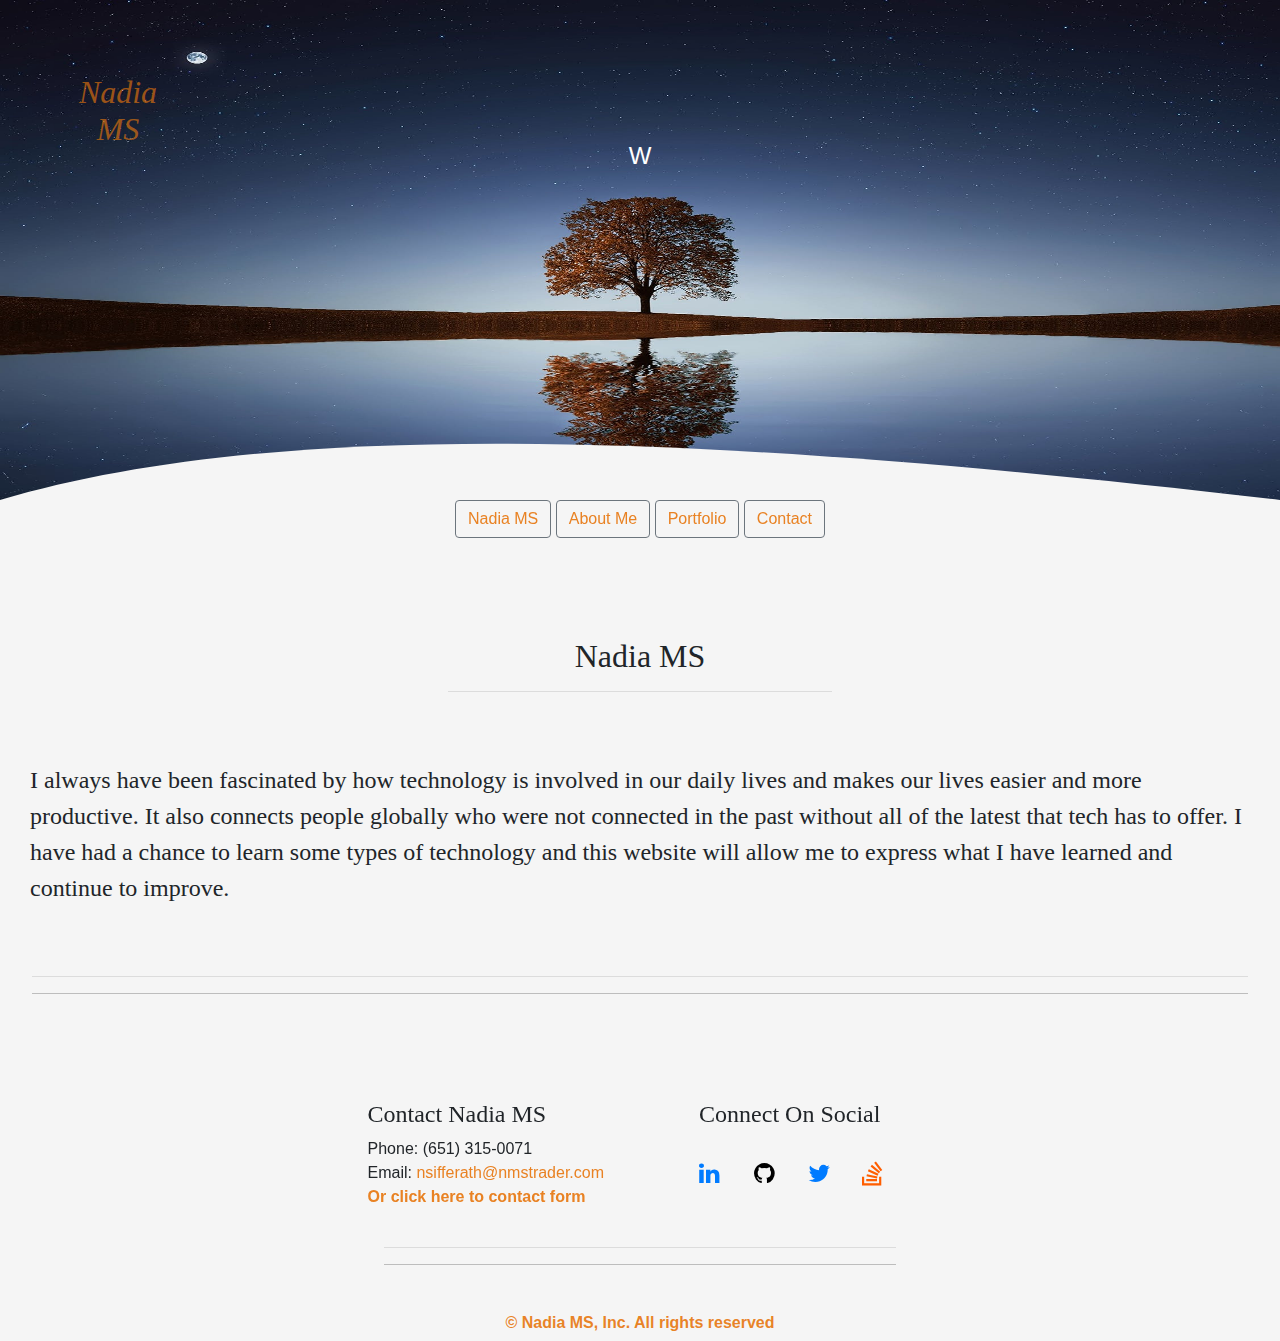
<file: index.html>
<!DOCTYPE html>
<html lang="en-US">
    <head>
        <meta charset="UTF-8">        
        <meta name="viewport" content="width=device-width, initial-scale=1.0">
        <meta http-equiv="X-UA-Compatible" content="ie=edge">
        <title>PortFolio</title>        
        <link rel="stylesheet" href="https://stackpath.bootstrapcdn.com/bootstrap/4.4.1/css/bootstrap.min.css" integrity="sha384-Vkoo8x4CGsO3+Hhxv8T/Q5PaXtkKtu6ug5TOeNV6gBiFeWPGFN9MuhOf23Q9Ifjh" crossorigin="anonymous">
        <link rel="stylesheet" href="https://cdnjs.cloudflare.com/ajax/libs/font-awesome/4.7.0/css/font-awesome.min.css">
        <link rel="stylesheet" href="main.css">    
    </head>
    <body>       
        <div class="section-one">
            <div class="logo">
               <h6 style="font-family: Gruppo;">Nadia MS</h6>  
            </div>                 
        <div class="container">
            <h4>
                <span class="txt-type"  data-wait="300" data-words='["Welcome To My WebSite  ..."]'></span>
            </h4>
            <h5></h5>
            <h5></h5>
        </div>
            <svg
            class="curve"
            xmlns="http://www.w3.org/2000/svg"
            version="1.1"
            width="100%"
            height="100"
            viewBox="0 0 100 100"
            preserveAspectRatio="none"
            >
            <path d="M0 100 C 20 0 50 0 100 100 Z"></path>
            </svg>
        </div>
        <div class="mid-wrapp">
            <a button href="index.html"  type="button" class="btn btn-outline-secondary" style="color: rgba(231, 120, 17, 0.925);">Nadia MS</a></button>
            <a button href="./Aboutme/index.html" type="button" class="btn btn-outline-secondary" style="color: rgba(231, 120, 17, 0.925);">About Me</a></button>
            <a button href="./Portfolio/index.html"  type="button" class="btn btn-outline-secondary" style="color: rgba(231, 120, 17, 0.925);">Portfolio</a></button>
            <a button href="./Contact/index.html" type="button" class="btn btn-outline-secondary" style="color: rgba(231, 120, 17, 0.925);">Contact</a></button>
        </div>   
        <br>    
        <br>
        <br>  
        <!--paragraph-->
        <h2 style="font-family: Gruppo;" class="text-center">Nadia MS</h2>
        <hr size="3px" style="width: 30%" style="color: black">
        <br>
        <p style="font-family: Gruppo;">I always have been fascinated by how technology is involved in our daily lives and makes our lives easier and more productive.  It also connects people globally who were not connected in the past without all of the latest that tech has to offer.  I have had a chance to learn some types of technology and this website will allow me to express what I have learned and continue to improve.</p>        
        <br>     
        <hr style="width: 95%;"> 
        <hr color="lightgrey" style="width: 95%;">  
        <div class="columns-social is-desktop">
            <div class="column1">
                <h4 style="font-family: Gruppo;" style="color: black">Contact Nadia MS</h4>                    
                    <address>                      
                        Phone: (651) 315-0071<br>
                        Email: <a href="mailto:nsifferath@nmstrader.com" style="color: rgba(231, 120, 17, 0.925);" traget="_blank">nsifferath@nmstrader.com</a><br>  
                        <strong><a href="./Contact/index.html" style="color: rgba(231, 120, 17, 0.925);" target="_blank">Or click here to contact form</a>                      
                    </address>
            </div>
            <div class="column is-mobile">
                <h4 style="font-family: Gruppo;" style=" color: black">Connect On Social</h4> 
                <br>                                          
                <a href="https://www.linkedin.com/in/nadia-ms-85b0341a0/" target="_blank" class="fa fa-linkedin" style="width: 50px; font-size: x-large;">
                </a>                                      
                <a href="https://github.com/Nadia5125" target="_blank" class="fa fa-github" style="width: 50px; font-size: x-large; color: black;">                                                 
                </a>
                <a href="https://twitter.com/NadiaMS18" target="_blank" class="fa fa-twitter" style="width: 50px; font-size: x-large;">                   
                </a> 
                <a href="https://stackoverflow.com/users/11979371/nadia-ms?tab=profile" target="_blank" class="fa fa-stack-overflow" style="width: 50px; font-size: x-large; color: rgb(255, 94, 0);">
                </a>   
            </div>
        </div>      
        <br>
        <br>
        <br>
        <br>
        <hr style="width: 40%;"> 
        <hr color="lightgrey" style="width:40%;">   
        <footer class="footer">
            <div class="content has-text-centered">                
                <p style="font-size: medium; margin-bottom: 30px;">
                &#169 Nadia MS, Inc. All rights reserved       
                </p>
            </div>
        </footer>    
        <script src="https://ajax.googleapis.com/ajax/libs/jquery/3.4.1/jquery.min.js" crossorigin="anonymous"></script>
        <script src="main.js"></script>        
    </body>
</html>
</file>
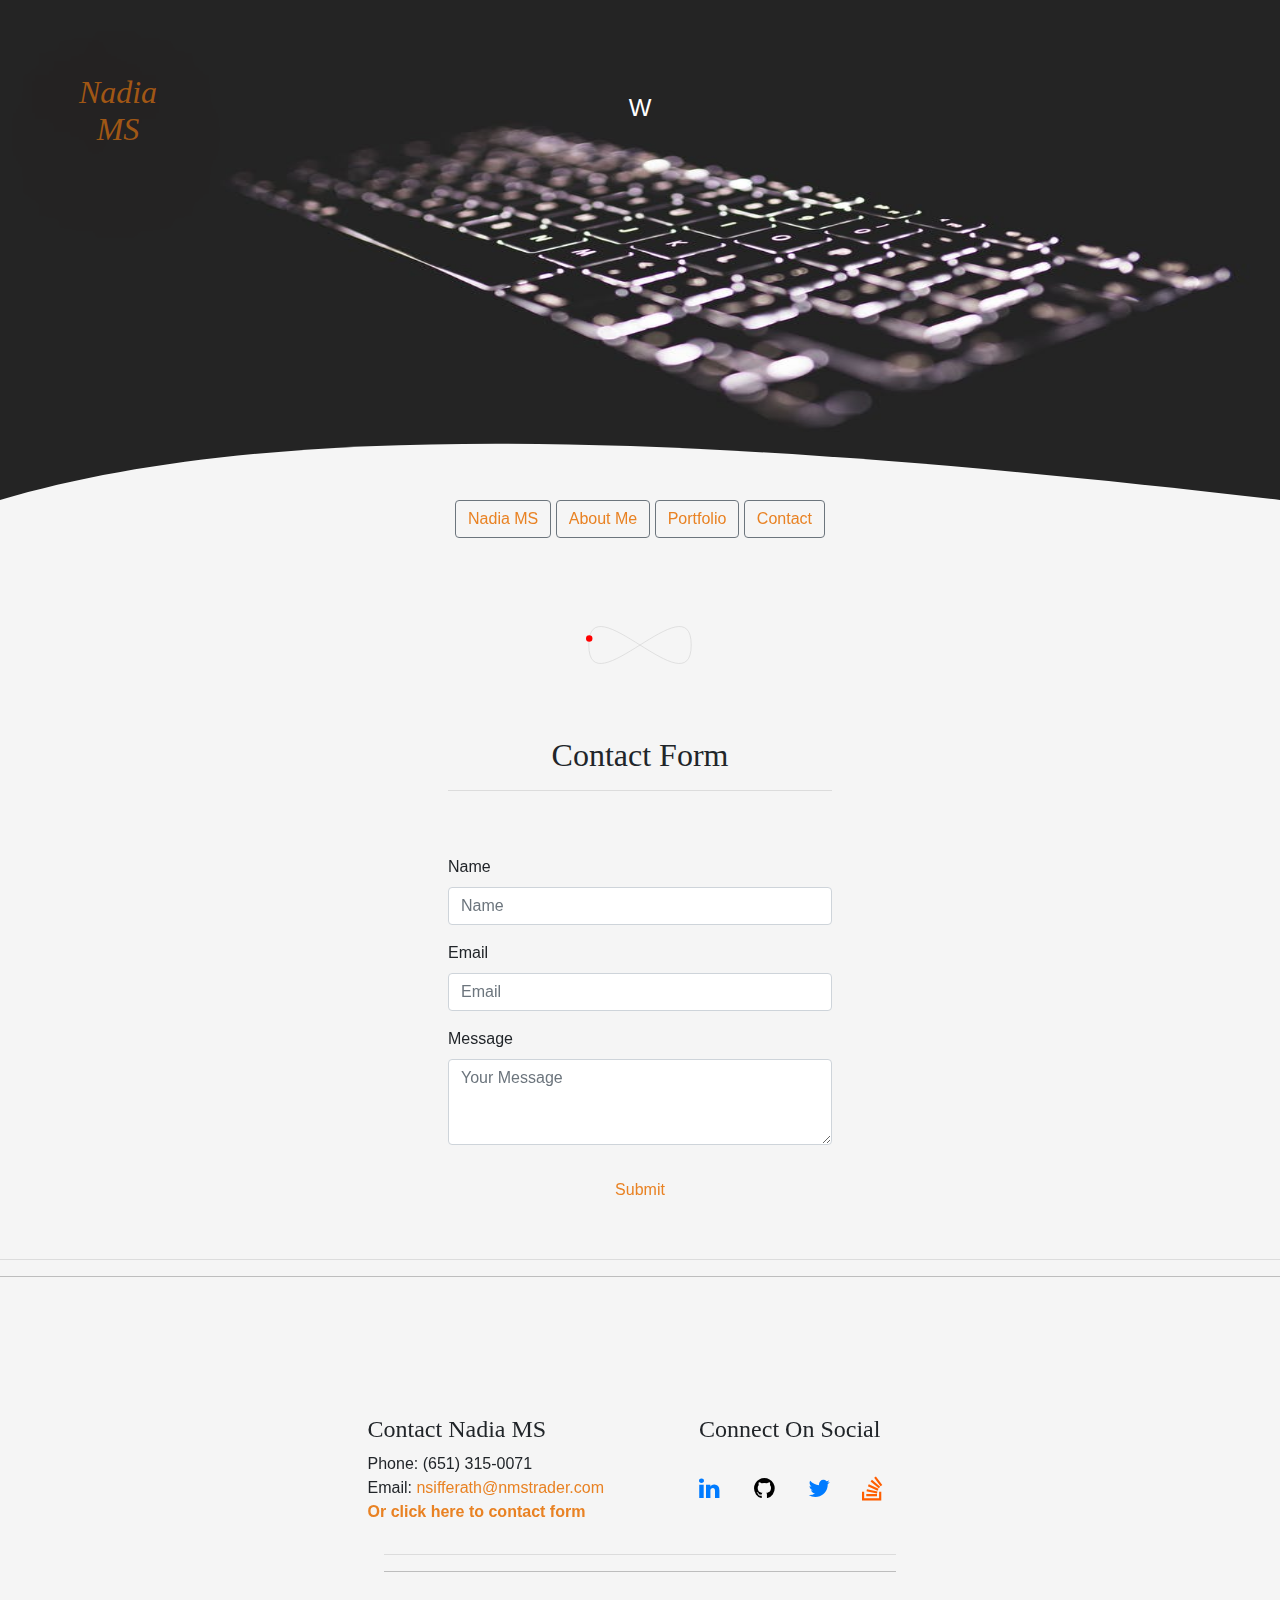
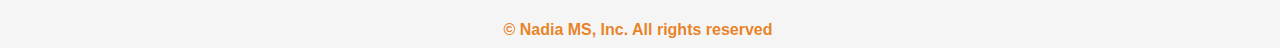
<file: Contact/index.html>
<!DOCTYPE html>
<html lang="en-US">
    <head>
        <meta charset="UTF-8">        
        <meta name="viewport" content="width=device-width, initial-scale=1.0">
        <meta http-equiv="X-UA-Compatible" content="ie=edge">
        <title>PortFolio</title>        
        <link rel="stylesheet" href="https://stackpath.bootstrapcdn.com/bootstrap/4.4.1/css/bootstrap.min.css" integrity="sha384-Vkoo8x4CGsO3+Hhxv8T/Q5PaXtkKtu6ug5TOeNV6gBiFeWPGFN9MuhOf23Q9Ifjh" crossorigin="anonymous">
        <link rel="stylesheet" href="https://cdnjs.cloudflare.com/ajax/libs/font-awesome/4.7.0/css/font-awesome.min.css">
        <link rel="stylesheet" href="contact.css">
    </head>
    <body>       
        <div class="section-one">
            <div class="logo">
               <h6 style="font-family: Gruppo;">Nadia MS</h6>  
            </div>                 
        <div class="container">
            <h4>
              <span class="txt-type"  data-wait="300" data-words='["Welcome To My WebSite  ..."]'></span>
            </h4>
            <h5></h5>
            <h5></h5>
        </div>
            <svg
            class="curve"
            xmlns="http://www.w3.org/2000/svg"
            version="1.1"
            width="100%"
            height="100"
            viewBox="0 0 100 100"
            preserveAspectRatio="none"
            >
            <path d="M0 100 C 20 0 50 0 100 100 Z"></path>
            </svg>
        </div>       
        <div class="mid-wrapp">            
            <a button href="../index.html"  type="button" class="btn btn-outline-secondary" style="color: rgba(231, 120, 17, 0.925);">Nadia MS</a></button>
            <a button href="../Aboutme/index.html" type="button" class="btn btn-outline-secondary" style="color: rgba(231, 120, 17, 0.925);">About Me</a></button>
            <a button href="../Portfolio/index.html"  type="button" class="btn btn-outline-secondary" style="color: rgba(231, 120, 17, 0.925);">Portfolio</a></button>
            <a button href="index.html" type="button" class="btn btn-outline-secondary" style="color: rgba(231, 120, 17, 0.925);">Contact</a></button>
        </div>   
        <br>   
        <br>
        <!--paragraph-->   
        <div class="section-two" style="width: 10%;"> <!------>
            <svg viewBox="0 0 200 100" xmlns="http://www.w3.org/2000/svg">
                <path fill="none" stroke="lightgrey"
                  d="M20,50 C20,-50 180,150 180,50 C180-50 20,150 20,50 z" />
              
                <circle r="5" fill="red">
                  <animateMotion dur="30s" repeatCount="indefinite"
                    path="M20,50 C20,-50 180,150 180,50 C180-50 20,150 20,50 z" />
                </circle>
              </svg>           
        </div>
        <br>
        <h2 style="font-family: Gruppo;" style="color: black" class="text-center">Contact Form</h2>
        <hr size="3px" style="width: 30%">
        <br>
        <br>
          <div class="form-container" style="width: 30%;">
            <div class="row">
              <div class="col-md-12">
                <!-- <form id="contact-form"> -->
                <form id="contact-form"></form>
                  <div class="form-group center-block">
                    <label for="inputName">Name</label>
                    <input type="text" class="form-control contact-input" id="inputName" placeholder="Name" name="name">
                  </div>
                  <div class="form-group center-block">
                    <label for="inputEmail">Email</label>
                    <input type="email" class="form-control contact-input" id="inputEmail" placeholder="Email" name="email">
                  </div>
                  <div class="form-group center-block">
                    <label for="inputMessage">Message</label>
                    <textarea id="inputMessage" class="form-control contact-input" rows="3" placeholder="Your Message" name="message"></textarea>
                  </div>
                  <!-- <input type="text" name="_gotcha" class="display-none"> -->
                  <div class="text-center">
                    <button class="btn btn-default" type="submit" id="email-submit-btn" value="Send" style="color: rgba(231, 120, 17, 0.925);">
                      Submit 
                    </button>
                  </div>
                  <span></span>
                </form>
              </div>
            </div>
          </div>
        <br>
        <hr> 
        <hr color="lightgrey">       
        <br>
        <br>
        <br>
        <div class="columns-social is-desktop">
          <div class="column1">
            <h4 style="font-family: Gruppo;" style="color: black">Contact Nadia MS</h4>                    
              <address>                      
                Phone: (651) 315-0071<br>
                Email: <a href="mailto:nsifferath@nmstrader.com" style="color: rgba(231, 120, 17, 0.925);" traget="_blank">nsifferath@nmstrader.com</a><br>  
                <strong><a href="./Contact/index.html" style="color: rgba(231, 120, 17, 0.925);" target="_blank">Or click here to contact form</a>                      
              </address>
          </div>
          <div class="column is-mobile" style="width: 100%;">
              <h4 style="font-family: Gruppo;" style="color: black">Connect On Social</h4> 
              <br>                                          
              <a href="https://www.linkedin.com/in/nadia-ms-85b0341a0/" target="_blank" class="fa fa-linkedin" style="width: 50px; font-size: x-large;">
              </a>                                    
              <a href="https://github.com/Nadia5125" target="_blank" class="fa fa-github" style="width: 50px; font-size: x-large; color: black;">                                              
              </a>
              <a href="https://twitter.com/NadiaMS18" target="_blank" class="fa fa-twitter" style="width: 50px; font-size: x-large;">                  
              </a> 
              <a href="https://stackoverflow.com/users/11979371/nadia-ms?tab=profile" target="_blank" class="fa fa-stack-overflow" style="width: 50px; font-size: x-large; color: rgb(255, 94, 0);">
              </a>   
          </div>
      </div>      
      <br>
      <br>
        <hr style="width: 40%;"> 
        <hr color="lightgrey" style="width:40%; height: 0px;">           
        <footer class="footer">
            <div class="content has-text-centered">                
              <p style="font-size: medium;">
              &#169 Nadia MS, Inc. All rights reserved       
              </p>
            </div>
        </footer>   
        <script src="https://ajax.googleapis.com/ajax/libs/jquery/3.4.1/jquery.min.js" crossorigin="anonymous"></script>
        <script src="../main.js"></script>
        <script src="contactform.js"></script>
    </body>
</html>
</file>
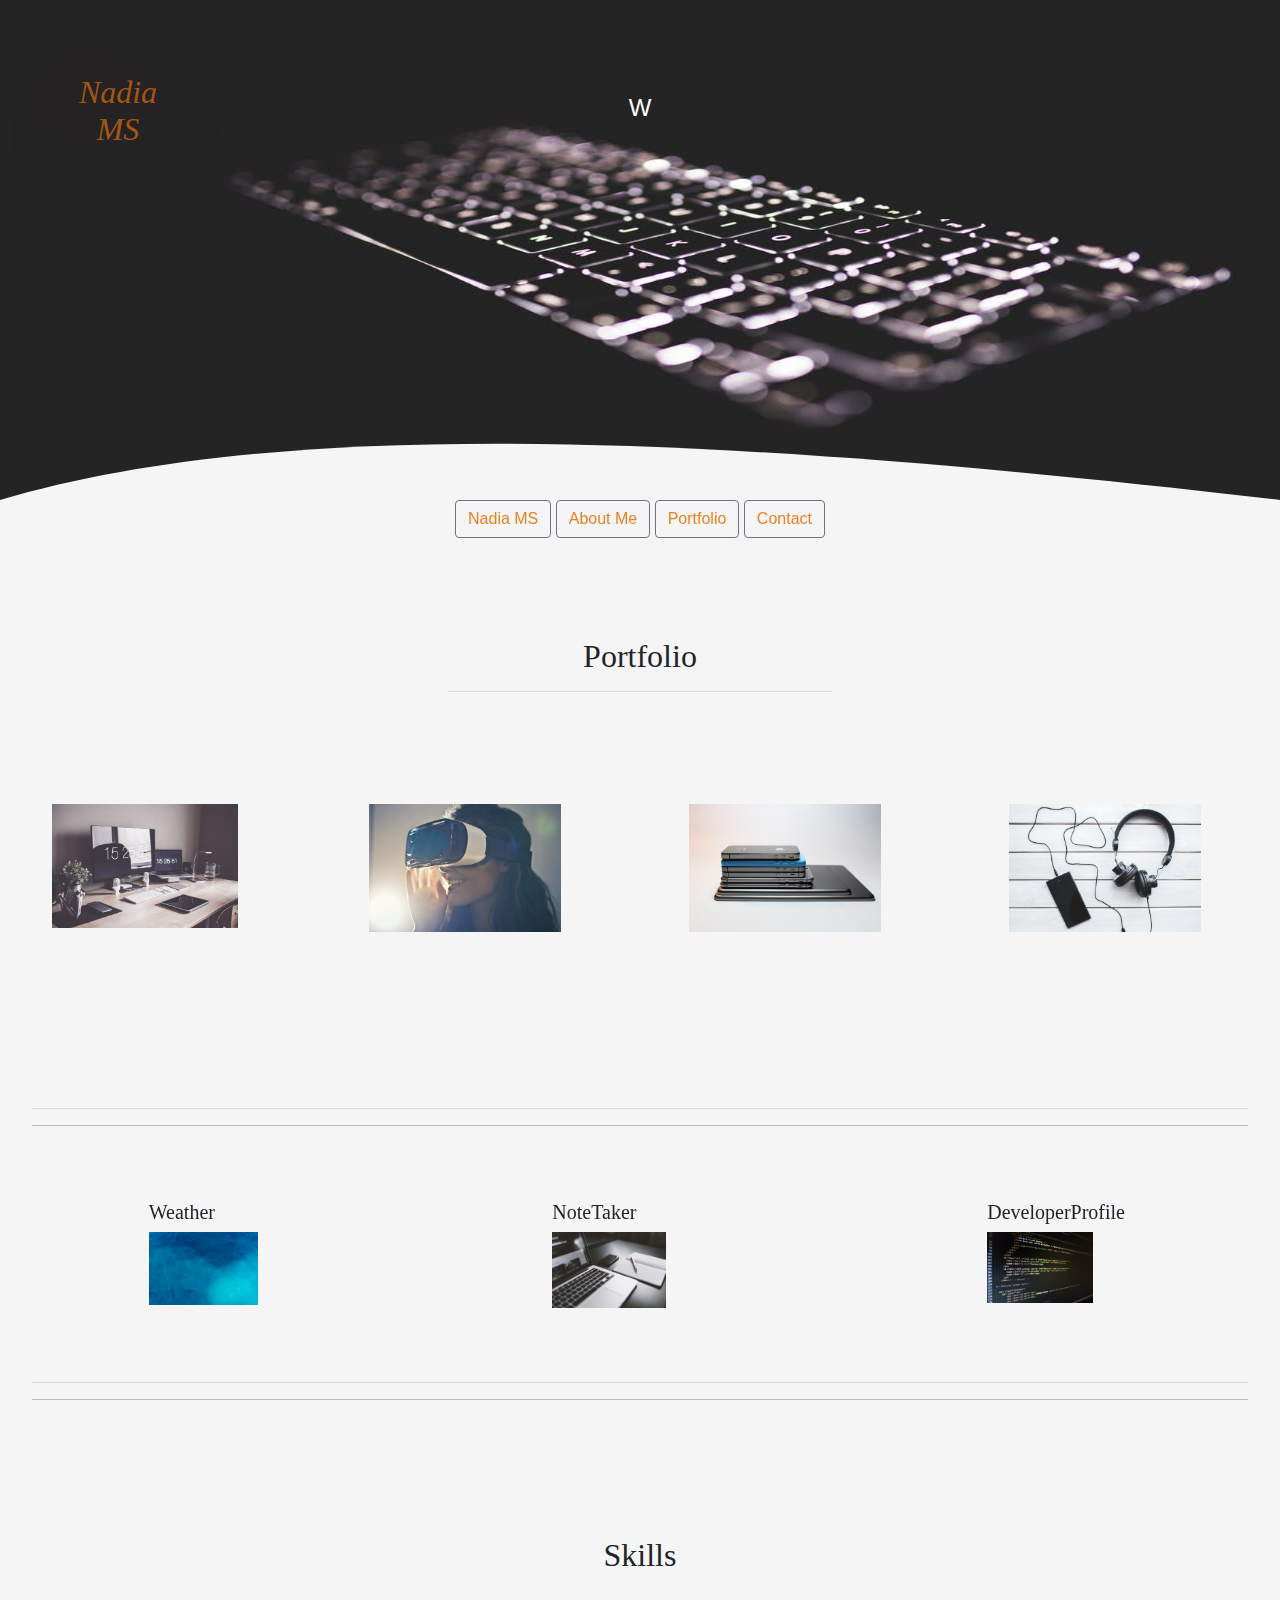
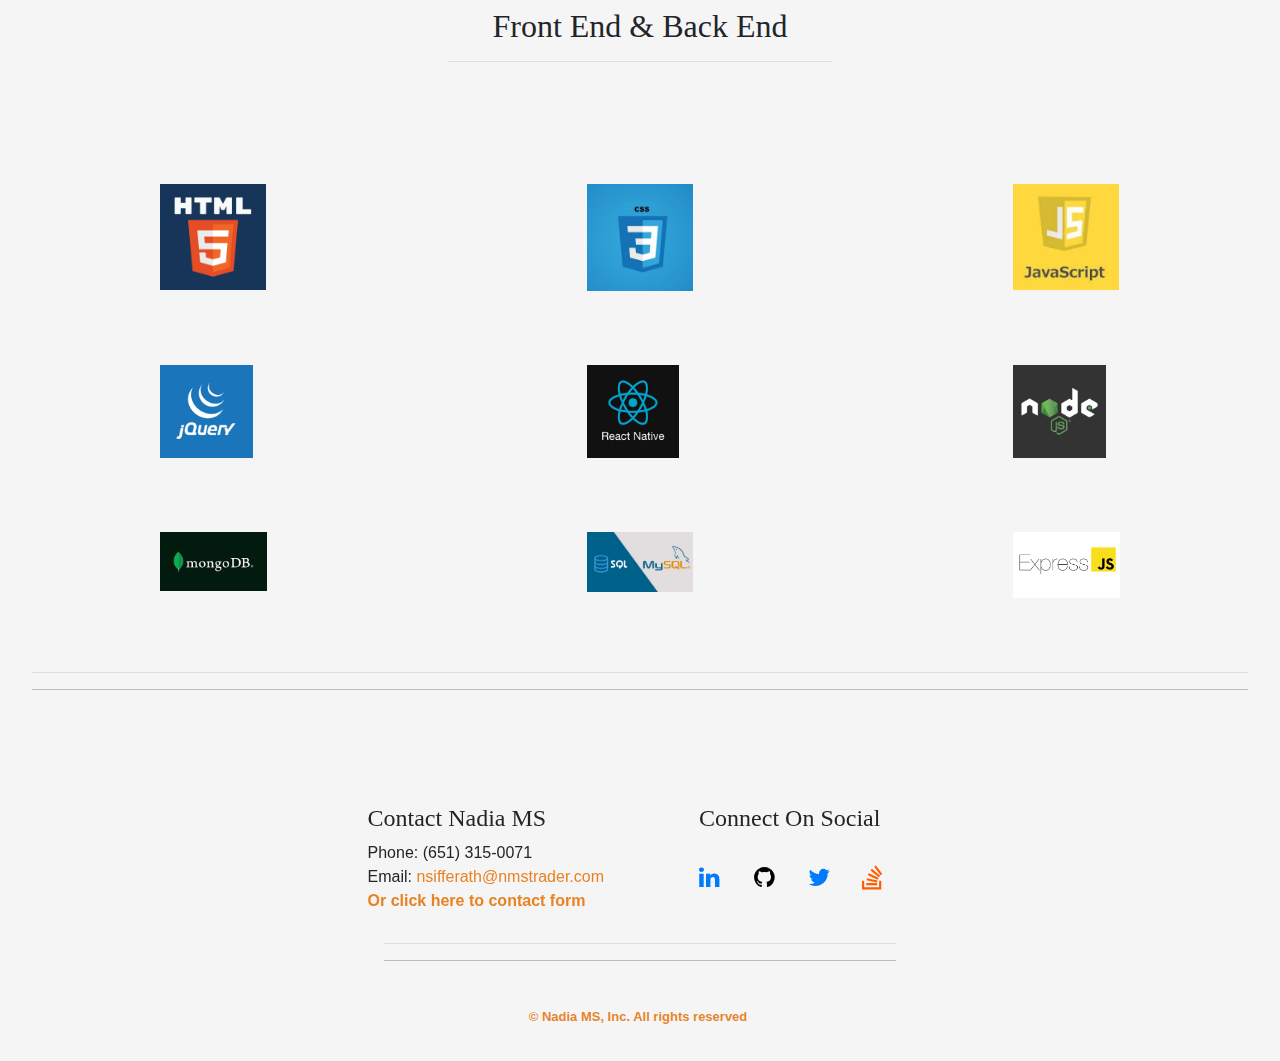
<file: Portfolio/index.html>
<!DOCTYPE html>
<html lang="en-US">
    <head>
        <meta charset="UTF-8">        
        <meta name="viewport" content="width=device-width, initial-scale=1.0">
        <meta http-equiv="X-UA-Compatible" content="ie=edge">
        <title>PortFolio</title>        
        <link rel="stylesheet" href="https://stackpath.bootstrapcdn.com/bootstrap/4.4.1/css/bootstrap.min.css" integrity="sha384-Vkoo8x4CGsO3+Hhxv8T/Q5PaXtkKtu6ug5TOeNV6gBiFeWPGFN9MuhOf23Q9Ifjh" crossorigin="anonymous">
        <link rel="stylesheet" href="https://cdnjs.cloudflare.com/ajax/libs/font-awesome/4.7.0/css/font-awesome.min.css">
        <link rel="stylesheet" href="index.css">
        <link rel="stylesheet" href="photos.css">
    </head>
    <body>       
        <div class="section-one">
            <div class="logo">
              <h6 style="font-family: Gruppo;">Nadia MS</h6>  
            </div>                 
        <div class="container">
            <h4>
              <span class="txt-type"  data-wait="300" data-words='["Welcome To My WebSite ..."]'></span>
            </h4>
            <h5></h5>
            <h5></h5>
        </div>
            <svg
            class="curve"
            xmlns="http://www.w3.org/2000/svg"
            version="1.1"
            width="100%"
            height="100"
            viewBox="0 0 100 100"
            preserveAspectRatio="none"
            >
            <path d="M0 100 C 20 0 50 0 100 100 Z"></path>
            </svg>
        </div>      
        <div class="mid-wrapp">
            <a button href="../index.html"  type="button" class="btn btn-outline-secondary" style="color: rgba(231, 120, 17, 0.925);">Nadia MS</a></button>
            <a button href="../Aboutme/index.html" type="button" class="btn btn-outline-secondary" style="color: rgba(231, 120, 17, 0.925);">About Me</a></button>
            <a button href="index.html" type="button" class="btn btn-outline-secondary" style="color: rgba(231, 120, 17, 0.925);">Portfolio</a></button>
            <a button href="../Contact/index.html" type="button" class="btn btn-outline-secondary" style="color: rgba(231, 120, 17, 0.925);">Contact</a></button>
        </div>   
        <br>      
        <br>
        <br>
        <h2 style="font-family: Gruppo;" style="color: black" class="text-center">Portfolio</h2>
        <hr size="3px" style="width: 30%">          
        <br>
        <br>
        <br>
        <br>
        <div class="row text-center" style="width: 100%;">
          <div class="column5">
            <img src="../img/desk.jpg" style="width:58%" onclick="openModal();currentSlide(1)" class="hover-shadow cursor">
          </div>
          <div class="column6">
            <img src="../img/lad.jpg" style="width:60%" onclick="openModal();currentSlide(2)" class="hover-shadow cursor">
          </div>
          <div class="column5">
            <img src="../img/tech.jpg" style="width:60%" onclick="openModal();currentSlide(1)" class="hover-shadow cursor">
          </div>
          <div class="column6">
            <img src="../img/headset.jpg" style="width:60%;" onclick="openModal();currentSlide(2)" class="hover-shadow cursor">
          </div>         
        </div> 
        <br>
        <br>
        <br>
        <br>
        <br>
        <br>
        <br>
        <br>
        <br>
        <br>
        <br>
        <br>
        <hr  style="width: 95%;"> 
        <hr color="lightgrey"  style="width: 95%;">  
        <br>     
        <br> 
        <div class="columns is-desktop">          
          <div class="column">
            <div class="container1">
              <h5 style="font-family: Gruppo;" style="color: black" class="hearder">Weather</h5>
              <a href="https://nadia5125.github.io/WeatherDashBoard/">
                <img src="../img/default.jpg" style="width: 110%;" onclick="openModal();currentSlide(1)" class="hover-shadow cursor">
                <div class="overlay">Click Me</div>
              </a> 
            </div>           
          </div>
          <div class="column">
            <div class="container1">
              <h5 style="font-family: Gruppo;" style="color: black" class="hearder">NoteTaker</h5>
              <a href="https://serene-mountain-99788.herokuapp.com/">
                <img src="../img/note3.jpg.jpg" style="width: 110%;"  onclick="openModal();currentSlide(1)" class="hover-shadow cursor">
                <div class="overlay">Click Me</div>
              </a>
            </div>
          </div>
          <div class="column">
            <div class="container1">
              <h5  style="font-family: Gruppo;" class="hearder">DeveloperProfile</h5>
              <a href="https://github.com/Nadia5125/DeveloperProfileGenerator/blob/master/profile.pdf" target="_blanck">
                <img src="../img/deleveloper.jpg" style="width:90%;" onclick="openModal();currentSlide(1)" class="hover-shadow cursor">
                <div class="overlay">Click Me</div>
              </a>
            </div>
          </div>
        </div>      
        <br>
        <br>
        <br>        
        <hr  style="width: 95%;"> 
        <hr color="lightgrey"  style="width: 95%;">       
        <br>
        <br>
        

        <!--Skills-->
        <br>      
        <br>
        <br>
        <h2 style="font-family: Gruppo;" style="color: black" class="text-center">Skills</h2>
        <br>
        <h2 style="font-family: Gruppo;" style="color: black" class="text-center">Front End & Back End</h2>
        <hr size="3px" style="width: 30%">          
        <br>
        <br>
        <br>
        <br>
        <div class="columns is-desktop">          
          <div class="column">
            <div class="container1">             
              <a href="https://nadia5125.github.io/WeatherDashBoard/">
                <img src="../img/html.jpg" style="width: 99%;" onclick="openModal();currentSlide(1)" class="hover-shadow cursor">               
              </a> 
            </div>           
          </div>

          <div class="column">
            <div class="container1">            
              <a href="https://serene-mountain-99788.herokuapp.com/">
                <img src="../img/css.jpg" style="width: 100%;"  onclick="openModal();currentSlide(1)" class="hover-shadow cursor">                
              </a>
            </div>
          </div>

          <div class="column">
            <div class="container1">              
              <a href="https://github.com/Nadia5125/DeveloperProfileGenerator/blob/master/profile.pdf" target="_blanck">
                <img src="../img/js.jpg" style="width:99%;" onclick="openModal();currentSlide(1)" class="hover-shadow cursor">                
              </a>
            </div>
          </div>


          
          <div class="column">
            <div class="container1">
              <br>
              <br>     
              <br>    
              <br>     
              <a href="https://github.com/Nadia5125/DeveloperProfileGenerator/blob/master/profile.pdf" target="_blanck">
                <img src="../img/jQuery.jpg" style="width:87%;" onclick="openModal();currentSlide(1)" class="hover-shadow cursor">                
              </a>
            </div>
          </div>

          <div class="column">
            <div class="container1">
              <br>
              <br>     
              <br>  
              <br>     
              <a href="https://github.com/Nadia5125/DeveloperProfileGenerator/blob/master/profile.pdf" target="_blanck">
                <img src="../img/react.jpg" style="width:87%;" onclick="openModal();currentSlide(1)" class="hover-shadow cursor">                
              </a>
            </div>
          </div>

          <div class="column">
            <div class="container1">
              <br>
              <br>     
              <br>    
              <br>     
              <a href="https://github.com/Nadia5125/DeveloperProfileGenerator/blob/master/profile.pdf" target="_blanck">
                <img src="../img/nodejs.jpg" style="width:87%;" onclick="openModal();currentSlide(1)" class="hover-shadow cursor">                
              </a>
            </div>
          </div>


        
          
          <div class="column">
            <div class="container1">
              <br>
              <br>     
              <br>  
              <br>       
              <a href="https://github.com/Nadia5125/DeveloperProfileGenerator/blob/master/profile.pdf" target="_blanck">
                <img src="../img/mongoDB.jpg" style="width:100%;" onclick="openModal();currentSlide(1)" class="hover-shadow cursor">               
              </a>
            </div>
          </div>

          <div class="column">
            <div class="container1">
              <br>
              <br>     
              <br>  
              <br>                
              <a href="https://github.com/Nadia5125/DeveloperProfileGenerator/blob/master/profile.pdf" target="_blanck">
                <img src="../img/mySQL.jpg" style="width:100%;" onclick="openModal();currentSlide(1)" class="hover-shadow cursor">                
              </a>
            </div>
          </div>

          <div class="column">
            <div class="container1">
              <br>
              <br>     
              <br>    
              <br>     
              <a href="https://github.com/Nadia5125/DeveloperProfileGenerator/blob/master/profile.pdf" target="_blanck">
                <img src="../img/express.jpg" style="width:100%;" onclick="openModal();currentSlide(1)" class="hover-shadow cursor">                
              </a>
            </div>
          </div>

        </div>      
        <br>
        <br>
        <br>        
        <hr  style="width: 95%;"> 
        <hr color="lightgrey"  style="width: 95%;">       
        <br>
        <br>          


        <!--Footer-->
        <div class="columns-social is-desktop">
          <div class="column1">
              <h4 style="font-family: Gruppo;" style="color: black">Contact Nadia MS</h4>                    
              <address>                      
                Phone: (651) 315-0071<br>
                Email: <a href="mailto:nsifferath@nmstrader.com" style="color: rgba(231, 120, 17, 0.925);" traget="_blank">nsifferath@nmstrader.com</a><br>  
                <strong><a href="./Contact/index.html" style="color: rgba(231, 120, 17, 0.925);" target="_blank">Or click here to contact form</a>                      
              </address>
          </div>
          <div class="column is-mobile" style="width: 100%;">
              <h4 style="font-family: Gruppo;" style="color: black">Connect On Social</h4> 
              <br>                                          
              <a href="https://www.linkedin.com/in/nadia-ms-85b0341a0/" target="_blank" class="fa fa-linkedin" style="width: 50px; font-size: x-large;">                  
              </a>                                    
              <a href="https://github.com/Nadia5125" target="_blank" class="fa fa-github" style="width: 50px; font-size: x-large; color: black;">                                             
              </a>
              <a href="https://twitter.com/NadiaMS18" target="_blank" class="fa fa-twitter" style="width: 50px; font-size: x-large;">                  
              </a> 
              <a href="https://stackoverflow.com/users/11979371/nadia-ms?tab=profile" target="_blank" class="fa fa-stack-overflow" style="width: 50px; font-size: x-large; color: rgb(255, 94, 0);">
              </a>   
          </div>
      </div>      
      <br>
      <br>   
      <hr style="width: 40%;"> 
      <hr color="lightgrey" style="width:40%;">   
      <footer class="footer">
          <div class="content has-text-centered">                
              <p style="font-size: small; margin-bottom: 30px;">
              &#169 Nadia MS, Inc. All rights reserved       
              </p>
          </div>
      </footer>  
      <br>  
        <script src="https://ajax.googleapis.com/ajax/libs/jquery/3.4.1/jquery.min.js" crossorigin="anonymous"></script>
        <script src="../main.js"></script>        
    </body>
</html>
</file>
<file: main.css>
/* @import url('https://font.googleapis.com/css?family:Raleway:200,100,400'); */
@import url('https://fonts.google.com/specimen/Raleway?selection.family=Raleway:400,400i,700');


* {
    width: 0 auto;
    margin: 0 auto;
    padding: 0 auto;
}


body {
    background-color: whitesmoke;
}



.section-one {
    background: #333 center / cover url(./img/tree.jpg);
    text-align: center;    
    position: relative;   
    height: 500px;
    background-size: 100% 100%; 
 /*   position: -webkit-sticky;  */
 /*   position: sticky;  */
    top: 0;              
}


/*this the welcome letter */
span {
    position: relative;
    top: 90px;
}


/*this the nadia ms name*/
h6 {
    position: relative;    
    font-size: x-small;
    right: 10px;
    top: 10px;   
    font: italic 10px serif;
    width: 20%;    
}




/* this is the second one */
.mid-wrapp {
    background-color: rgba(255, 255, 255, 0);
    position: relative;    
    text-align: center;
    /* top: 140px; */    
    height: 65px;
    position: -webkit-sticky;
    position: sticky;
    top: 0;  
    
}


.section-one h6 {
    font-family: "Lexend Deca", sans-serif;
    color: rgba(235, 120, 13, 0.644);    
    margin-top: 40px;
    margin: 0;
    font-size: 2em;
    padding: 2em;
    text-shadow: 5px 5px 200px;       
}

.container {
    position: relative;
    color: white;
    bottom: 15em;
}


.section-two h2 {
    font-size: 2em;
    padding: 1em;
    font-size: 2em;
    width: 60%;  
}


/*this for the svg */
.curve {
    /* fill: #fff; */
    fill: whitesmoke;
    height: 15%;
    width: 100%;
    position: absolute;    
    bottom: 0;
    left: 0;
}


/*paragraph*/
p{
    font-size: x-large;
    margin: 30px;
}  


/*this for the columns*/
.columns-social {
    position: relative;    
    grid-template-columns: repeat(2, auto);
    display: grid;
    max-width: 50%;
    top: 90px;
}


footer { 
    position: relative;   
    background-color: whitesmoke;
    text-align: center;
    color: rgba(231, 120, 17, 0.925);;
    width: 100%;     
    height: 60px;
    overflow: hidden;
}


@media(min-width: 1200px) {
    h6 {
        font-size: 5rm;
   }
}


@media(min-width: 800px) {
    .section-one {
        padding: 0 1rm;        
    }

    h6{
        font-size: 3rm;
    }
}


@media(max-width: 500px) {
    h6 {
        font-size: 2.5rm;
    }

    h6{
        font-size: 1.5rm;
    }
}



/*for the logo*/
@media(min-width: 1200px) {
    h6 {
        font-size: 5rm;
   }
}


@media(min-width: 800px) {
    .logo {
        padding: 0 1rm;        
    }

    h6{
        font-size: 3rm;
    }
}


@media(max-width: 500px) {
    h6 {
        font-size: 5.5rm;
    }

    h6{
        font-size: 5.5rm;
    }
}


@media(max-width: 150px) {
    .logo {
        font-size: 2.1rm;

    }
    h6 {
        font-size: 2.1rm;
    }

    h6{
        font-size: 2.1rm;
    }
}






@media(min-width: 1200px) {
    h4 {
        font-size: 5rm;
   }
}


@media(min-width: 800px) {
    .section-one .logo {
        padding: 0 1rm;        
    }

    h6{
        font-size: 3rm;
    }
}


@media(max-width: 500px) {
    h6 {
        font-size: 2.5rm;
    }

    h4 {
        font-size: 1.5rm;
    }
}





@media(min-width: 1200px) {
    h2 {
        font-size: 5rm;
   }
}


@media(min-width: 800px) {
    .container {
        padding: 0 1rm;        
    }

    h2{
        font-size: 3rm;
    }
}


@media(max-width: 500px) {
    h2 {
        font-size: 2.5rm;
    }

    p {
        font-size: 1.5rm;
    }
}
</file>
<file: Contact/contact.css>
/* @import url('https://font.googleapis.com/css?family:Raleway:200,100,400'); */
@import url('https://fonts.google.com/specimen/Raleway?selection.family=Raleway:400,400i,700');



* {
    width: 0 auto;
    margin: 0 auto;
    padding: 0 auto;
}


body {
    background-color: whitesmoke;
}




.section-one {
    background: #333 center / cover url(../img/keyboad.jpg);
    text-align: center;    
    position: relative;
    height: 500px;
    background-size: 100% 100%; 
 /*   position: -webkit-sticky; */
 /*   position: sticky; */
    top: 0;
}


/*this for the welcome letter */
span {
    position: relative;
    top: 90px;
}


/*this the nadia ms name*/
h6 {
    position: relative;    
    font-size: x-small;
    right: 10px;
    top: 10px;
    /* font: italic 10px serif; */
    font: italic 10px serif;
    width: 20%;
    
}


/* this is the second one */
.mid-wrapp {
    background-color: rgba(255, 255, 255, 0);
    position: relative;    
    text-align: center;
    /* margin: 10px; */
    /* top: 140px; */    
    height: 65px;
    position: -webkit-sticky;
    position: sticky;
    top: 0;  
    
}


/*this button for the button*/
button {
    margin: 10px; 
} 


.section-one h6 {
    font-family: "Lexend Deca", sans-serif;
    color: rgba(235, 120, 13, 0.644);
    margin-top: 40px;
    margin: 0;
    font-size: 2em;
    padding: 2em;
    text-shadow: 5px 5px 200px;
}

.container {
    position: relative;
    color: white;
    bottom: 18em;
}


/*this for the red movement*/
.section-two {
    text-align: center;
    background: rgba(255, 255, 255, 0);
    padding: 0 0 35px; 
 /*   position: -webkit-sticky; */
  /*  position: sticky; */
    bottom: 200px; 
    top: 455px;    
}

.section-two h2 {
    font-size: 2em;
    padding: 1em;
    font-size: 2em;
    width: 60%;  
}


/*this for the paragraph*/
p {
    font-size: 2em;
    width: 95%;
    margin: 30px;
}


/*this for the curve svg */
.curve {
    /* fill: #fff; */
    fill:  whitesmoke;
    height: 15%;
    width: 100%;
    position: absolute;    
    bottom: 0;
    left: 0;
}


/*this for the social media*/
.columns-social {
    position: relative;    
    grid-template-columns: repeat(2, auto);
    display: grid;
    max-width: 50%;
    top: 50px;
}


footer {    
    background-color: whitesmoke;
    text-align: center;
    color: rgba(231, 120, 17, 0.925);;
    width: 100%;     
    height: 60px;
    overflow: hidden;
}




@media(min-width: 1200px) {
    h6 {
        font-size: 5rm;
   }
}


@media(min-width: 800px) {
    .section-one {
        padding: 0 1rm;        
    }

    h6{
        font-size: 3rm;
    }
}


@media(max-width: 500px) {
    h6 {
        font-size: 2.5rm;
    }

    h6{
        font-size: 1.5rm;
    }
}



/*for the logo*/
@media(min-width: 1200px) {
    h6 {
        font-size: 5rm;
   }
}


@media(min-width: 800px) {
    .logo {
        padding: 0 1rm;        
    }

    h6{
        font-size: 3rm;
    }
}


@media(max-width: 500px) {
    h6 {
        font-size: 5.5rm;
    }

    h6{
        font-size: 5.5rm;
    }
}


@media(max-width: 150px) {
    .logo {
        font-size: 2.1rm;

    }
    h6 {
        font-size: 2.1rm;
    }

    h6{
        font-size: 2.1rm;
    }
}






@media(min-width: 1200px) {
    h4 {
        font-size: 5rm;
   }
}


@media(min-width: 800px) {
    .section-one .logo {
        padding: 0 1rm;        
    }

    h6{
        font-size: 3rm;
    }
}


@media(max-width: 500px) {
    h6 {
        font-size: 2.5rm;
    }

    h4 {
        font-size: 1.5rm;
    }
}


@media(min-width: 1200px) {
    h2 {
        font-size: 5rm;
   }
}


@media(min-width: 800px) {
    .container {
        padding: 0 1rm;        
    }

    h2{
        font-size: 3rm;
    }
}


@media(max-width: 500px) {
    h2 {
        font-size: 2.5rm;
    }

    p {
        font-size: 1.5rm;
    }
}
</file>
<file: Portfolio/index.css>
/* @import url('https://font.googleapis.com/css?family:Raleway:200,100,400'); */
@import url('https://fonts.google.com/specimen/Raleway?selection.family=Raleway:400,400i,700');





* {
    width: 0 auto;
    margin: 0 auto;
    padding: 0 auto;
}

body {
    background-color: whitesmoke;
}



.section-one {
    background: #333 center / cover url(../img/keyboad.jpg);
    /* background: #333 center / cover url(../img/robot.jpg); */
    text-align: center;    
    position: relative;
    /* height: 570px; */
    /* height: 500px; */
    height: 500px;
    background-size: 100% 100%; 
 /*   position: -webkit-sticky; */
 /*   position: sticky;  */
    top: 0;              
}


/*this the welcome letter */
span {
    position: relative;
    top: 90px;
}


/*this the nadia ms name*/
h6 {
    position: relative;    
    font-size: x-small;
    right: 10px;
    top: 10px;
    font: italic 10px serif;
    width: 20%;
}


/* this is the second one */
.mid-wrapp {
    background-color: rgba(255, 255, 255, 0);
    position: relative;    
    text-align: center;    
    height: 65px;
    position: -webkit-sticky;
    position: sticky;
    top: 0;  
    
}


/*this button for the button*/
button {
    margin: 10px; 
} 


.section-one h6 {
    font-family: "Lexend Deca", sans-serif;
    color: rgba(235, 120, 13, 0.644);
    margin-top: 40px;
    margin: 0;
    font-size: 2em;
    padding: 2em;
    text-shadow: 5px 5px 200px;
    /* right: 20; */
    
}

.container {
    position: relative;
    color: white;
    bottom: 18em;
}


.section-two h2 {
    font-size: 2em;
    padding: 1em;
    font-size: 2em;
    width: 60%;  
}


/*this for the paragraph*/
p {
    
    font-size: 2em;
    width: 95%;
    margin: 30px;
}


/*this for svg */
.curve {
    fill: whitesmoke;
    height: 15%;
    width: 100%;
    position: absolute;    
    bottom: 0;
    left: 0;
}


/*this for the photos*/
.row {
    grid-template-columns: repeat(4, auto);
    display: grid;
    position: absolute;        
}


/*this for for the second images row*/
.columns {        
    grid-template-columns: repeat(3, auto);
    position: relative;
    display: grid; 
    width: 100%;
    font-size: small; 
    top: 10px;
}


/*this for for the second images row*/
.columns2 {    
   
    grid-template-columns: repeat(3, auto);
    position: relative;
    display: grid; 
    width: 100%;
    font-size: small; 
}


/*this for  the social media*/
.columns-social {
    position: relative;    
    grid-template-columns: repeat(2, auto);
    display: grid;
    max-width: 50%;
    top: 50px;
}


footer {    
    background-color: white;
    background-color: whitesmoke;
    text-align: center;
    color: rgba(231, 120, 17, 0.925);;
    width: 100%;     
    height: 60px;
    overflow: hidden;
}




@media(min-width: 1200px) {
    h6 {
        font-size: 5rm;
   }
}


@media(min-width: 800px) {
    .section-one {
        padding: 0 1rm;        
    }

    h6{
        font-size: 3rm;
    }
}


@media(max-width: 500px) {
    h6 {
        font-size: 2.5rm;
    }

    h6{
        font-size: 1.5rm;
    }
}



/*for the logo*/
@media(min-width: 1200px) {
    h6 {
        font-size: 5rm;
   }
}


@media(min-width: 800px) {
    .logo {
        padding: 0 1rm;        
    }

    h6{
        font-size: 3rm;
    }
}


@media(max-width: 500px) {
    h6 {
        font-size: 5.5rm;
    }

    h6{
        font-size: 5.5rm;
    }
}


@media(max-width: 150px) {
    .logo {
        font-size: 2.1rm;

    }
    h6 {
        font-size: 2.1rm;
    }

    h6{
        font-size: 2.1rm;
    }
}






@media(min-width: 1200px) {
    h4 {
        font-size: 5rm;
   }
}


@media(min-width: 800px) {
    .section-one .logo {
        padding: 0 1rm;        
    }

    h6{
        font-size: 3rm;
    }
}


@media(max-width: 500px) {
    h6 {
        font-size: 2.5rm;
    }

    h4 {
        font-size: 1.5rm;
    }
}





@media(min-width: 1200px) {
    h2 {
        font-size: 5rm;
   }
}


@media(min-width: 800px) {
    .container {
        padding: 0 1rm;        
    }

    h2{
        font-size: 3rm;
    }
}


@media(max-width: 500px) {
    h2 {
        font-size: 2.5rm;
    }

    p {
        font-size: 1.5rm;
    }
}
</file>
<file: Portfolio/photos.css>
body {
    font-family: Verdana, sans-serif;
    margin: 0;
  }
  
  * {
    box-sizing: border-box;
  }
  
  .row > .column {
    padding: 0 8px;
  }
  
  .row:after {
    content: "";
    display: table;
    clear: both;
  }
  
  .column {
    float: left;
    width: 25%;
  }
  
  /* The Modal (background) */
  .modal {
    display: none;
    position: fixed;
    z-index: 1;
    padding-top: 100px;
    left: 0;
    top: 0;
    width: 100%;
    height: 100%;
    overflow: auto;
    background-color: black;
  }
  
  /* Modal Content */
  .modal-content {
    position: relative;
    background-color: #fefefe;
    margin: auto;
    padding: 0;
    width: 90%;
    max-width: 1200px;
  }
  
  /* The Close Button */
  .close {
    color: white;
    position: absolute;
    top: 10px;
    right: 25px;
    font-size: 35px;
    font-weight: bold;
  }
  
  .close:hover,
  .close:focus {
    color: #999;
    text-decoration: none;
    cursor: pointer;
  }
  
  .mySlides {
    display: none;
  }
  
  .cursor {
    cursor: pointer;
  }
  
  /* Next & previous buttons */
  .prev,
  .next {
    cursor: pointer;
    position: absolute;
    top: 50%;
    width: auto;
    padding: 16px;
    margin-top: -50px;
    color: white;
    font-weight: bold;
    font-size: 20px;
    transition: 0.6s ease;
    border-radius: 0 3px 3px 0;
    user-select: none;
    -webkit-user-select: none;
  }
  
  /* Position the "next button" to the right */
  .next {
    right: 0;
    border-radius: 3px 0 0 3px;
  }
  
  /* On hover, add a black background color with a little bit see-through */
  .prev:hover,
  .next:hover {
    background-color: rgba(0, 0, 0, 0.8);
  }
  
  /* Number text (1/3 etc) */
  .numbertext {
    color: #f2f2f2;
    font-size: 12px;
    padding: 8px 12px;
    position: absolute;
    top: 0;
  }
  
  img {
    margin-bottom: -4px;
  }
  
  .caption-container {
    text-align: center;
    background-color: black;
    padding: 2px 16px;
    color: white;
  }
  
  .demo {
    opacity: 0.6;
  }
  
  .active,
  .demo:hover {
    opacity: 1;
  }
  
  img.hover-shadow {
    transition: 0.3s;
  }
  
  .hover-shadow:hover {
    box-shadow: 0 4px 8px 0 rgba(0, 0, 0, 0.2), 0 6px 20px 0 rgba(0, 0, 0, 0.19);
  }


/*this for the text on the pic*/  
.container1 {
  position: relative;  
  max-width: 800px;
}

.image {
  display: block;
  width: 100%;
  height: auto;
}

.overlay {
  position: absolute; 
  bottom: 20px;   
  color: #f1f1f1; 
  width: 100%;
  transition: .5s ease;
  opacity:0;
  color: white;
  font-size: 15px;
  padding: 20px;
  text-align: center;
}

.container1:hover .overlay {
  opacity: 1;
}
</file>
